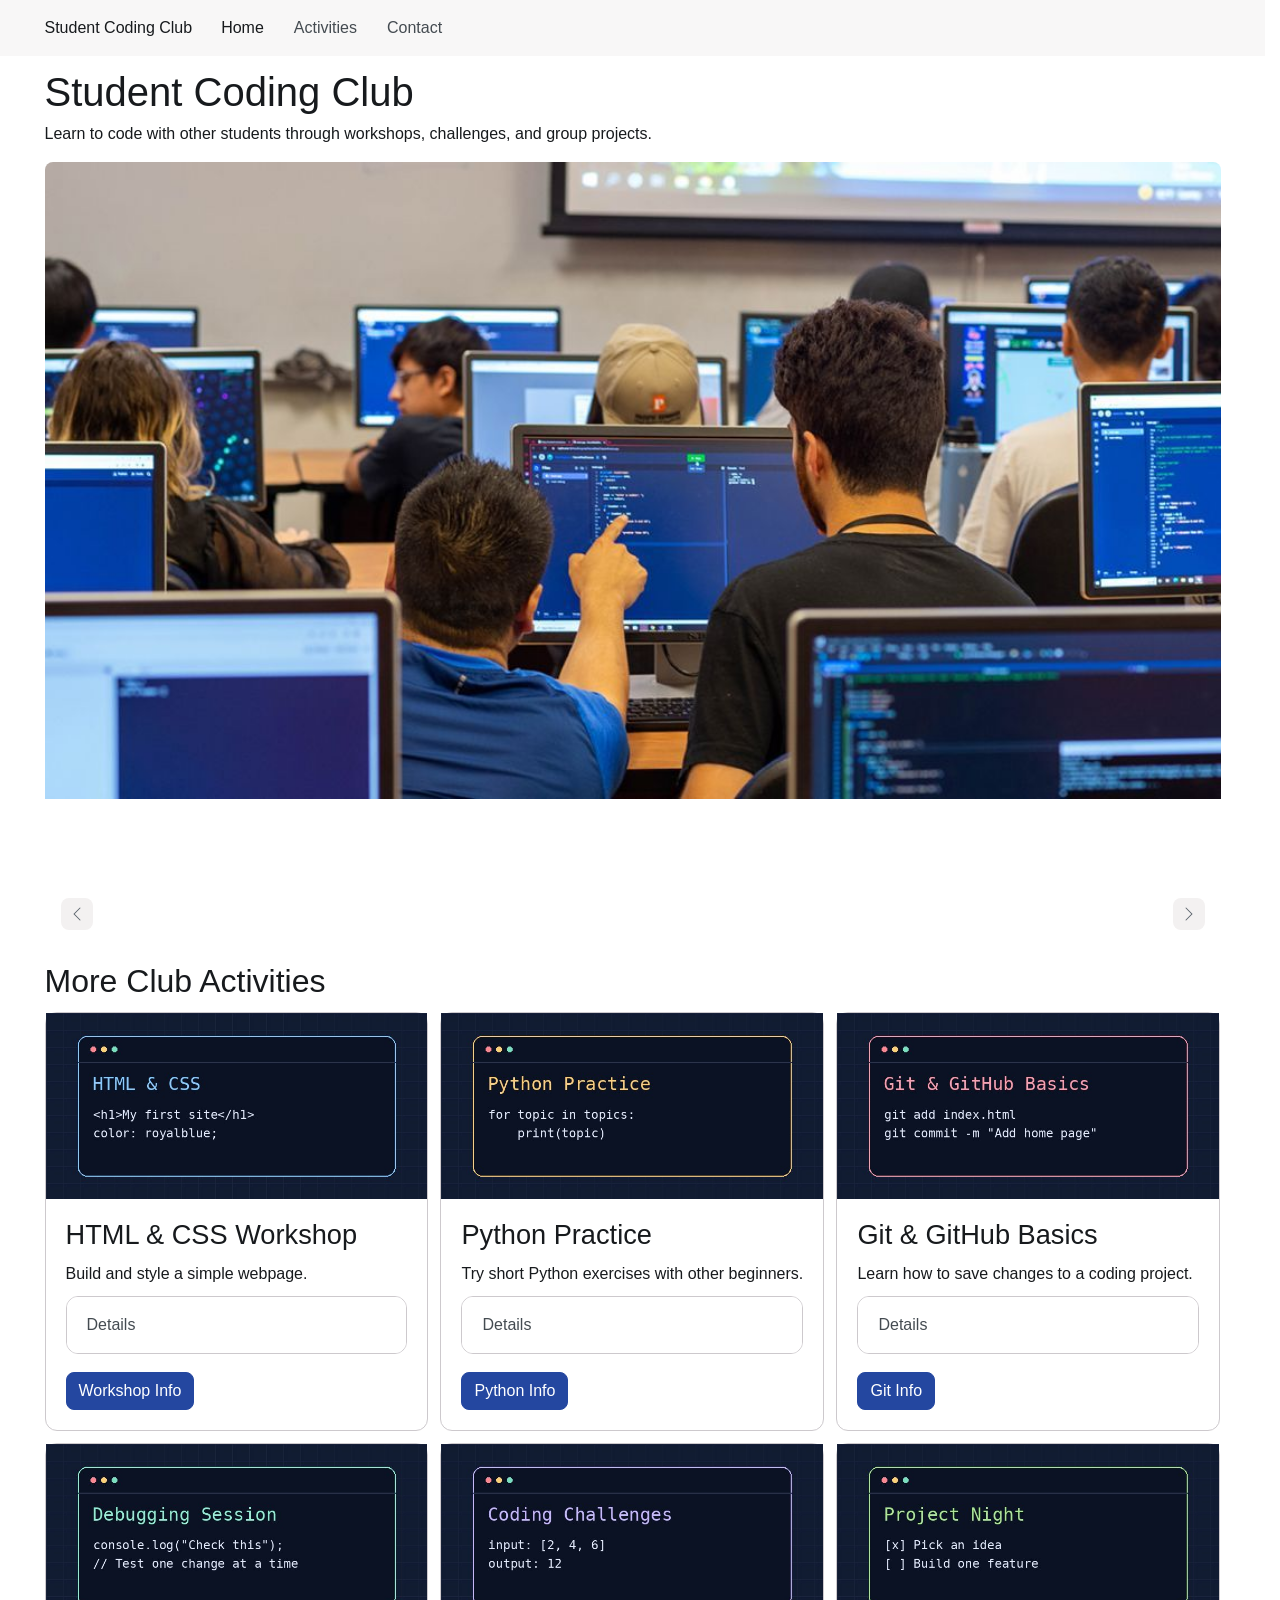
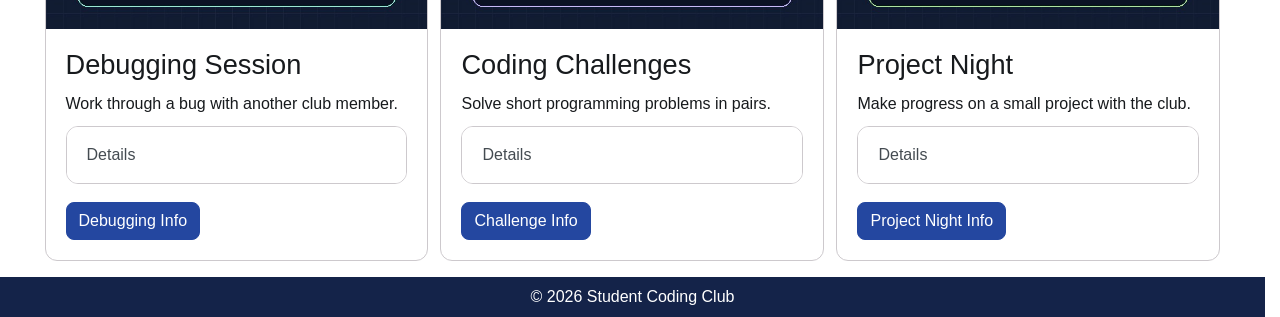
<file: index.html>
<!DOCTYPE html>
<html lang="en">
<head>
  <meta charset="UTF-8">
  <meta name="viewport" content="width=device-width, initial-scale=1">
  <title>Home | Student Coding Club</title>
  <link rel="stylesheet" href="css/bootstrap.min.css">
  <link rel="stylesheet" href="css/style.css">
  <script type="module" src="js/bootstrap.bundle.min.js"></script>
</head>
<body>

  <nav class="navbar md:navbar-expand bg-1">
    <div class="container">
      <a class="navbar-brand" href="index.html">Student Coding Club</a>

      <button type="button" class="btn-icon navbar-toggler"
              data-bs-toggle="drawer" data-bs-target="#navbarNav"
              aria-controls="navbarNav" aria-expanded="false"
              aria-label="Toggle navigation">
        <span class="navbar-toggler-icon" aria-hidden="true"></span>
      </button>

      <dialog class="drawer drawer-end" id="navbarNav" tabindex="-1"
              aria-labelledby="navbarNavLabel">
        <div class="drawer-header">
          <p class="drawer-title" id="navbarNavLabel">Menu</p>
          <button type="button" class="btn-close"
                  data-bs-dismiss="drawer" aria-label="Close menu"></button>
        </div>
        <div class="drawer-body">
          <ul class="nav navbar-nav">
            <li class="nav-item">
              <a class="nav-link active" href="index.html" aria-current="page">Home</a>
            </li>
            <li class="nav-item">
              <a class="nav-link" href="index.html#activities">Activities</a>
            </li>
            <li class="nav-item">
              <a class="nav-link" href="contact.html">Contact</a>
            </li>
          </ul>
        </div>
      </dialog>
    </div>
  </nav>

  <main class="container mt-4">
    <h1>Student Coding Club</h1>
    <p>Learn to code with other students through workshops, challenges, and group projects.</p>

    <div id="clubCarousel" class="carousel carousel-overlay">
      <div class="carousel-inner rounded-5">
        <div class="carousel-item active">
          <img src="images/banner1.jpg" class="d-block w-100"
               alt="Web Workshops banner showing a simple HTML heading">
        </div>
        <div class="carousel-item">
          <img src="images/banner2.jpg" class="d-block w-100"
               alt="Coding Practice banner showing a loop through coding challenges">
        </div>
        <div class="carousel-item">
          <img src="images/banner3.jpg" class="d-block w-100"
               alt="Group Projects banner showing Git commands for saving team work">
        </div>
      </div>

      <div class="carousel-overlay-controls">
        <button type="button" class="btn-icon btn-sm btn-subtle theme-secondary"
                data-bs-target="#clubCarousel" data-bs-slide="prev">
          <span class="carousel-icon-prev" aria-hidden="true"></span>
          <span class="visually-hidden">Previous</span>
        </button>
        <button type="button" class="btn-icon btn-sm btn-subtle theme-secondary"
                data-bs-target="#clubCarousel" data-bs-slide="next">
          <span class="carousel-icon-next" aria-hidden="true"></span>
          <span class="visually-hidden">Next</span>
        </button>
      </div>
    </div>

    <h2 class="mt-5 mb-4" id="activities">More Club Activities</h2>

    <div class="row g-4">

      <div class="col-12 md:col-6 lg:col-4">
        <article class="card h-100">
          <img src="images/html-css.jpg" class="w-100"
               alt="Code editor showing an HTML heading and a CSS colour rule">
          <div class="card-body">
            <h3 class="card-title">HTML &amp; CSS Workshop</h3>
            <p>Build and style a simple webpage.</p>

            <div class="accordion mb-3">
              <details class="accordion-item">
                <summary class="accordion-header">Details</summary>
                <div class="accordion-body">
                  Add headings and links, then use CSS to change the colours and spacing.
                </div>
              </details>
            </div>

            <button type="button" class="btn-solid theme-primary"
                    data-bs-toggle="dialog" data-bs-target="#htmlDialog">
              Workshop Info
            </button>

            <dialog class="dialog" id="htmlDialog" aria-labelledby="htmlTitle">
              <div class="dialog-header">
                <h4 class="dialog-title" id="htmlTitle">HTML &amp; CSS Workshop</h4>
                <button type="button" class="btn-close"
                        data-bs-dismiss="dialog" aria-label="Close dialog"></button>
              </div>
              <div class="dialog-body">
                <p>Bring a laptop with VS Code installed.</p>
              </div>
              <div class="dialog-footer">
                <button type="button" class="btn-solid theme-primary"
                        data-bs-dismiss="dialog">Close</button>
              </div>
            </dialog>
          </div>
        </article>
      </div>

      <div class="col-12 md:col-6 lg:col-4">
        <article class="card h-100">
          <img src="images/python.jpg" class="w-100"
               alt="Code editor showing a Python loop that prints each topic">
          <div class="card-body">
            <h3 class="card-title">Python Practice</h3>
            <p>Try short Python exercises with other beginners.</p>

            <div class="accordion mb-3">
              <details class="accordion-item">
                <summary class="accordion-header">Details</summary>
                <div class="accordion-body">
                  Use variables, loops, and lists to write small programs.
                </div>
              </details>
            </div>

            <button type="button" class="btn-solid theme-primary"
                    data-bs-toggle="dialog" data-bs-target="#pythonDialog">
              Python Info
            </button>

            <dialog class="dialog" id="pythonDialog" aria-labelledby="pythonTitle">
              <div class="dialog-header">
                <h4 class="dialog-title" id="pythonTitle">Python Practice</h4>
                <button type="button" class="btn-close"
                        data-bs-dismiss="dialog" aria-label="Close dialog"></button>
              </div>
              <div class="dialog-body">
                <p>Bring a Python exercise you want to try with the group.</p>
              </div>
              <div class="dialog-footer">
                <button type="button" class="btn-solid theme-primary"
                        data-bs-dismiss="dialog">Close</button>
              </div>
            </dialog>
          </div>
        </article>
      </div>

      <div class="col-12 md:col-6 lg:col-4">
        <article class="card h-100">
          <img src="images/git.jpg" class="w-100"
               alt="Terminal showing Git commands for staging and committing a home page">
          <div class="card-body">
            <h3 class="card-title">Git &amp; GitHub Basics</h3>
            <p>Learn how to save changes to a coding project.</p>

            <div class="accordion mb-3">
              <details class="accordion-item">
                <summary class="accordion-header">Details</summary>
                <div class="accordion-body">
                  Practise staging files, writing a commit message, and pushing changes to GitHub.
                </div>
              </details>
            </div>

            <button type="button" class="btn-solid theme-primary"
                    data-bs-toggle="dialog" data-bs-target="#gitDialog">
              Git Info
            </button>

            <dialog class="dialog" id="gitDialog" aria-labelledby="gitTitle">
              <div class="dialog-header">
                <h4 class="dialog-title" id="gitTitle">Git &amp; GitHub Basics</h4>
                <button type="button" class="btn-close"
                        data-bs-dismiss="dialog" aria-label="Close dialog"></button>
              </div>
              <div class="dialog-body">
                <p>Bring a small project folder so you can practise making commits.</p>
              </div>
              <div class="dialog-footer">
                <button type="button" class="btn-solid theme-primary"
                        data-bs-dismiss="dialog">Close</button>
              </div>
            </dialog>
          </div>
        </article>
      </div>

      <div class="col-12 md:col-6 lg:col-4">
        <article class="card h-100">
          <img src="images/debugging.jpg" class="w-100"
               alt="Code editor showing a console log used to debug a program">
          <div class="card-body">
            <h3 class="card-title">Debugging Session</h3>
            <p>Work through a bug with another club member.</p>

            <div class="accordion mb-3">
              <details class="accordion-item">
                <summary class="accordion-header">Details</summary>
                <div class="accordion-body">
                  Read the error in the browser console and test one change at a time.
                </div>
              </details>
            </div>

            <button type="button" class="btn-solid theme-primary"
                    data-bs-toggle="dialog" data-bs-target="#debugDialog">
              Debugging Info
            </button>

            <dialog class="dialog" id="debugDialog" aria-labelledby="debugTitle">
              <div class="dialog-header">
                <h4 class="dialog-title" id="debugTitle">Debugging Session</h4>
                <button type="button" class="btn-close"
                        data-bs-dismiss="dialog" aria-label="Close dialog"></button>
              </div>
              <div class="dialog-body">
                <p>Bring the error message and the code that caused it.</p>
              </div>
              <div class="dialog-footer">
                <button type="button" class="btn-solid theme-primary"
                        data-bs-dismiss="dialog">Close</button>
              </div>
            </dialog>
          </div>
        </article>
      </div>

      <div class="col-12 md:col-6 lg:col-4">
        <article class="card h-100">
          <img src="images/challenges.jpg" class="w-100"
               alt="Coding challenge showing three input numbers and their sum">
          <div class="card-body">
            <h3 class="card-title">Coding Challenges</h3>
            <p>Solve short programming problems in pairs.</p>

            <div class="accordion mb-3">
              <details class="accordion-item">
                <summary class="accordion-header">Details</summary>
                <div class="accordion-body">
                  Explain your solution to your partner and test it with different inputs.
                </div>
              </details>
            </div>

            <button type="button" class="btn-solid theme-primary"
                    data-bs-toggle="dialog" data-bs-target="#challengeDialog">
              Challenge Info
            </button>

            <dialog class="dialog" id="challengeDialog" aria-labelledby="challengeTitle">
              <div class="dialog-header">
                <h4 class="dialog-title" id="challengeTitle">Coding Challenges</h4>
                <button type="button" class="btn-close"
                        data-bs-dismiss="dialog" aria-label="Close dialog"></button>
              </div>
              <div class="dialog-body">
                <p>Choose a beginner challenge when you arrive.</p>
              </div>
              <div class="dialog-footer">
                <button type="button" class="btn-solid theme-primary"
                        data-bs-dismiss="dialog">Close</button>
              </div>
            </dialog>
          </div>
        </article>
      </div>

      <div class="col-12 md:col-6 lg:col-4">
        <article class="card h-100">
          <img src="images/projects.jpg" class="w-100"
               alt="Project checklist showing an idea selected and a feature still to build">
          <div class="card-body">
            <h3 class="card-title">Project Night</h3>
            <p>Make progress on a small project with the club.</p>

            <div class="accordion mb-3">
              <details class="accordion-item">
                <summary class="accordion-header">Details</summary>
                <div class="accordion-body">
                  Sketch an idea, build one feature, and share your progress at the end.
                </div>
              </details>
            </div>

            <button type="button" class="btn-solid theme-primary"
                    data-bs-toggle="dialog" data-bs-target="#projectDialog">
              Project Night Info
            </button>

            <dialog class="dialog" id="projectDialog" aria-labelledby="projectTitle">
              <div class="dialog-header">
                <h4 class="dialog-title" id="projectTitle">Project Night</h4>
                <button type="button" class="btn-close"
                        data-bs-dismiss="dialog" aria-label="Close dialog"></button>
              </div>
              <div class="dialog-body">
                <p>Bring your own idea or join a group that already has one.</p>
              </div>
              <div class="dialog-footer">
                <button type="button" class="btn-solid theme-primary"
                        data-bs-dismiss="dialog">Close</button>
              </div>
            </dialog>
          </div>
        </article>
      </div>

    </div>
  </main>

  <footer class="bg-primary fg-contrast-primary text-center p-3 mt-5">
    <p class="mb-0">&copy; 2026 Student Coding Club</p>
  </footer>

</body>
</html>
</file>
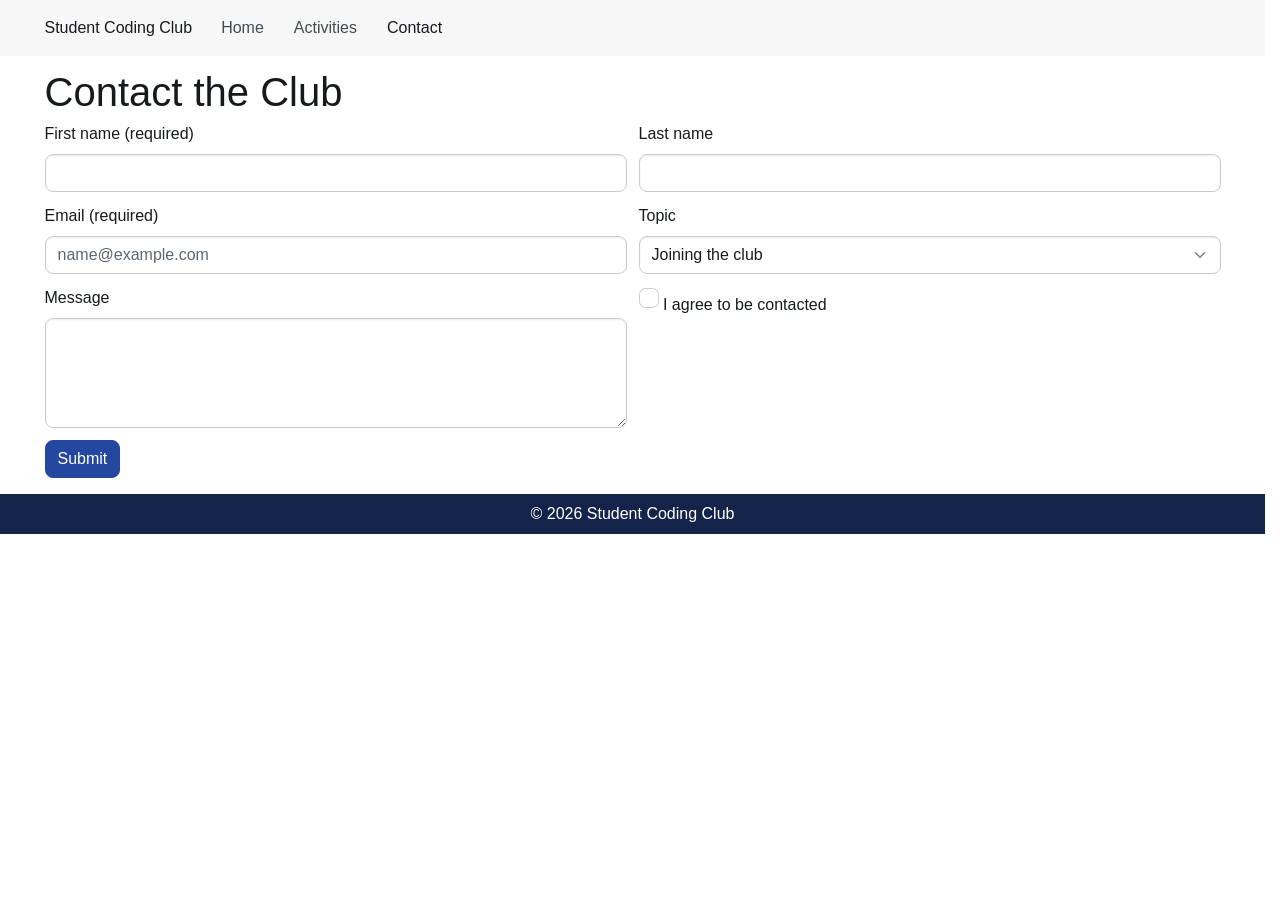
<file: contact.html>
<!DOCTYPE html>
<html lang="en">
<head>
  <meta charset="UTF-8">
  <meta name="viewport" content="width=device-width, initial-scale=1">
  <title>Contact | Student Coding Club</title>
  <link rel="stylesheet" href="css/bootstrap.min.css">
  <link rel="stylesheet" href="css/style.css">
  <script type="module" src="js/bootstrap.bundle.min.js"></script>
</head>
<body>

  <nav class="navbar md:navbar-expand bg-1">
    <div class="container">
      <a class="navbar-brand" href="index.html">Student Coding Club</a>

      <button type="button" class="btn-icon navbar-toggler"
              data-bs-toggle="drawer" data-bs-target="#navbarNav"
              aria-controls="navbarNav" aria-expanded="false"
              aria-label="Toggle navigation">
        <span class="navbar-toggler-icon" aria-hidden="true"></span>
      </button>

      <dialog class="drawer drawer-end" id="navbarNav" tabindex="-1"
              aria-labelledby="navbarNavLabel">
        <div class="drawer-header">
          <p class="drawer-title" id="navbarNavLabel">Menu</p>
          <button type="button" class="btn-close"
                  data-bs-dismiss="drawer" aria-label="Close menu"></button>
        </div>
        <div class="drawer-body">
          <ul class="nav navbar-nav">
            <li class="nav-item">
              <a class="nav-link" href="index.html">Home</a>
            </li>
            <li class="nav-item">
              <a class="nav-link" href="index.html#activities">Activities</a>
            </li>
            <li class="nav-item">
              <a class="nav-link active" href="contact.html" aria-current="page">Contact</a>
            </li>
          </ul>
        </div>
      </dialog>
    </div>
  </nav>

  <main class="container mt-4">
    <h1>Contact the Club</h1>

    <form action="contact.html">
      <div class="row g-4">

        <div class="col-12 md:col-6">
          <div class="form-field">
            <label class="form-label" for="firstName">First name (required)</label>
            <input type="text" class="form-control" id="firstName" required>
          </div>
        </div>

        <div class="col-12 md:col-6">
          <div class="form-field">
            <label class="form-label" for="lastName">Last name</label>
            <input type="text" class="form-control" id="lastName">
          </div>
        </div>

        <div class="col-12 md:col-6">
          <div class="form-field">
            <label class="form-label" for="email">Email (required)</label>
            <input type="email" class="form-control" id="email"
                   placeholder="name@example.com" required>
          </div>
        </div>

        <div class="col-12 md:col-6">
          <div class="form-field">
            <label class="form-label" for="topic">Topic</label>
            <select class="form-control" id="topic">
              <option value="joining">Joining the club</option>
              <option value="workshops">Workshops</option>
              <option value="projects">Group projects</option>
            </select>
          </div>
        </div>

        <div class="col-12 md:col-6">
          <div class="form-field">
            <label class="form-label" for="message">Message</label>
            <textarea class="form-control" id="message" rows="4"></textarea>
          </div>
        </div>

        <div class="col-12 md:col-6">
          <div class="form-field">
            <div>
              <input type="checkbox" class="check" id="consent">
              <label for="consent">I agree to be contacted</label>
            </div>
          </div>
        </div>

      </div>

      <button type="submit" class="btn-solid theme-primary mt-4">Submit</button>
    </form>
  </main>

  <footer class="bg-primary fg-contrast-primary text-center p-3 mt-5">
    <p class="mb-0">&copy; 2026 Student Coding Club</p>
  </footer>

</body>
</html>
</file>
<file: css/style.css>
:root {
  --bs-primary-bg: #142349;
  --bs-primary-fg: #2447a0;
  --bs-primary-fg-emphasis: #142349;
  --bs-primary-border: #2447a0;
  --bs-primary-focus-ring: #2447a0;
  --bs-primary-contrast: #ffffff;
}

.btn-solid.theme-primary {
  --bs-theme-bg: #2447a0;
  --bs-theme-border: #2447a0;
  --bs-theme-contrast: #ffffff;
}
</file>
